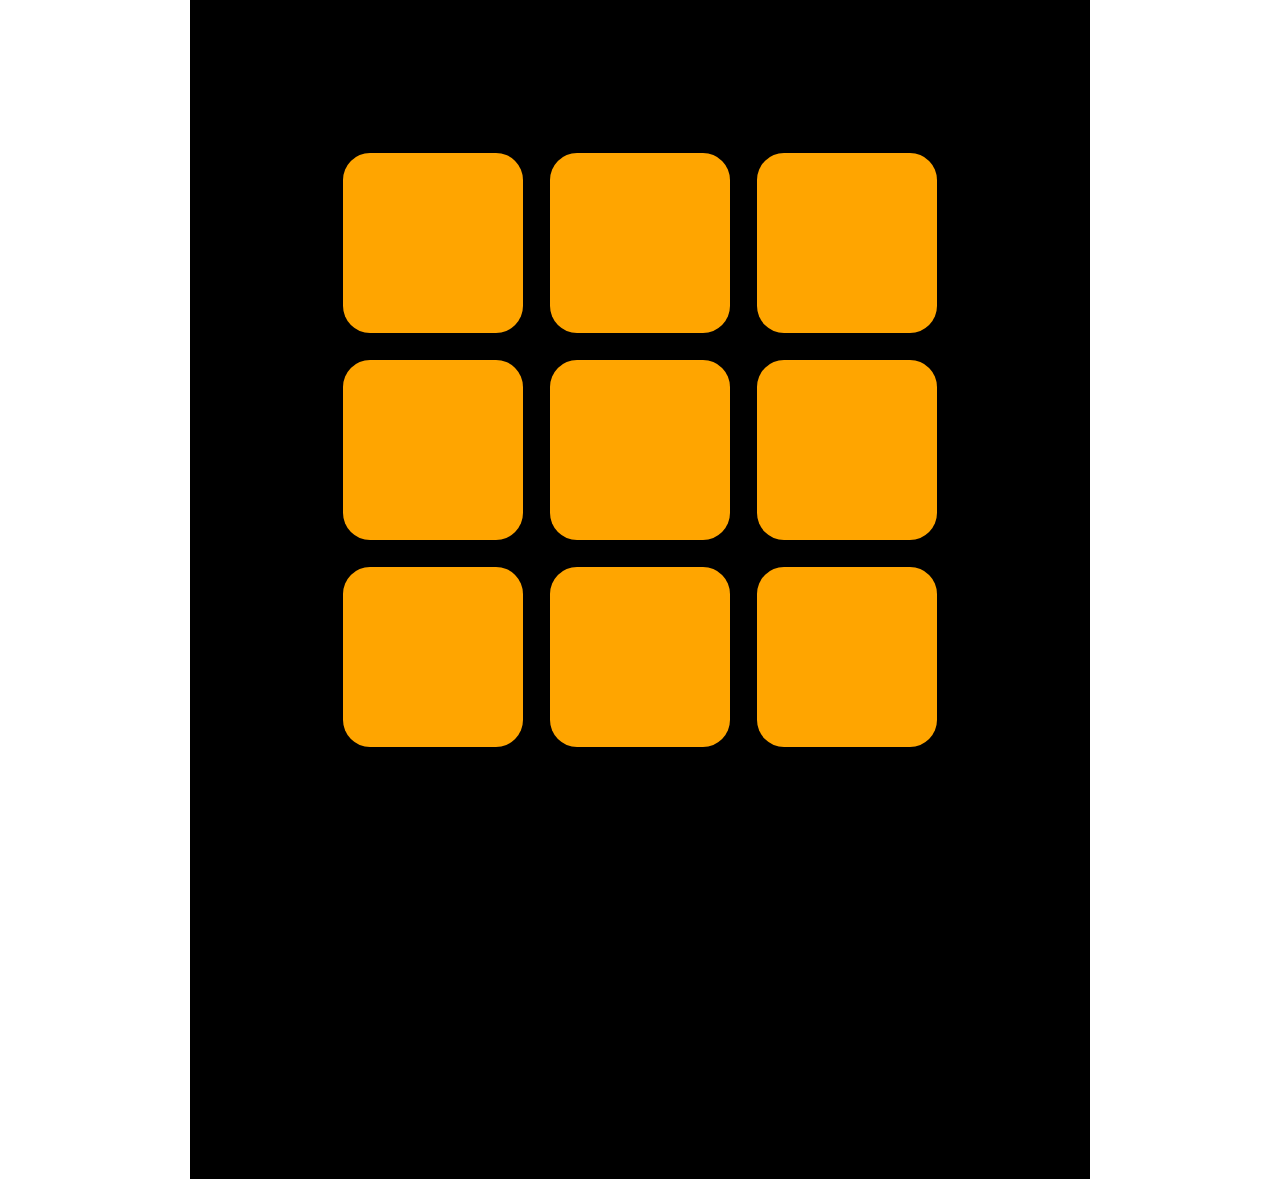
<file: task1.html>
<!DOCTYPE html>
<html>
<head lang="en">
    <meta charset="UTF-8" http-equiv="Content-Type" content="text/html">
    <link rel="stylesheet" type="text/css" href="task1.css">
    <title>task1</title>
</head>
<body>
<div id="wrap">
    <div id="main">
        <div class="box"></div>
        <div class="box"></div>
        <div class="box"></div>
        <div class="box"></div>
        <div class="box"></div>
        <div class="box"></div>
        <div class="box"></div>
        <div class="box"></div>
        <div class="box"></div>
    </div>
</div>

</body>
</html>
</file>
<file: task1.css>
* {
    margin: 0;
    padding: 0;
}

#wrap {
    margin: 0 auto;
    width: 100vmin;
    height: 100vmin;
}

#main {
    padding: 15vmin 15vmin 16vmin 16vmin;
    height: 100%;
    background-color: black;
}

.box {
    width: 20vmin;
    height: 20vmin;
    overflow: hidden;
    margin: 2vmin 2vmin 1vmin 1vmin;
    float: left;
    border-radius: 3vmin;
    background-color: orange;
}
</file>
